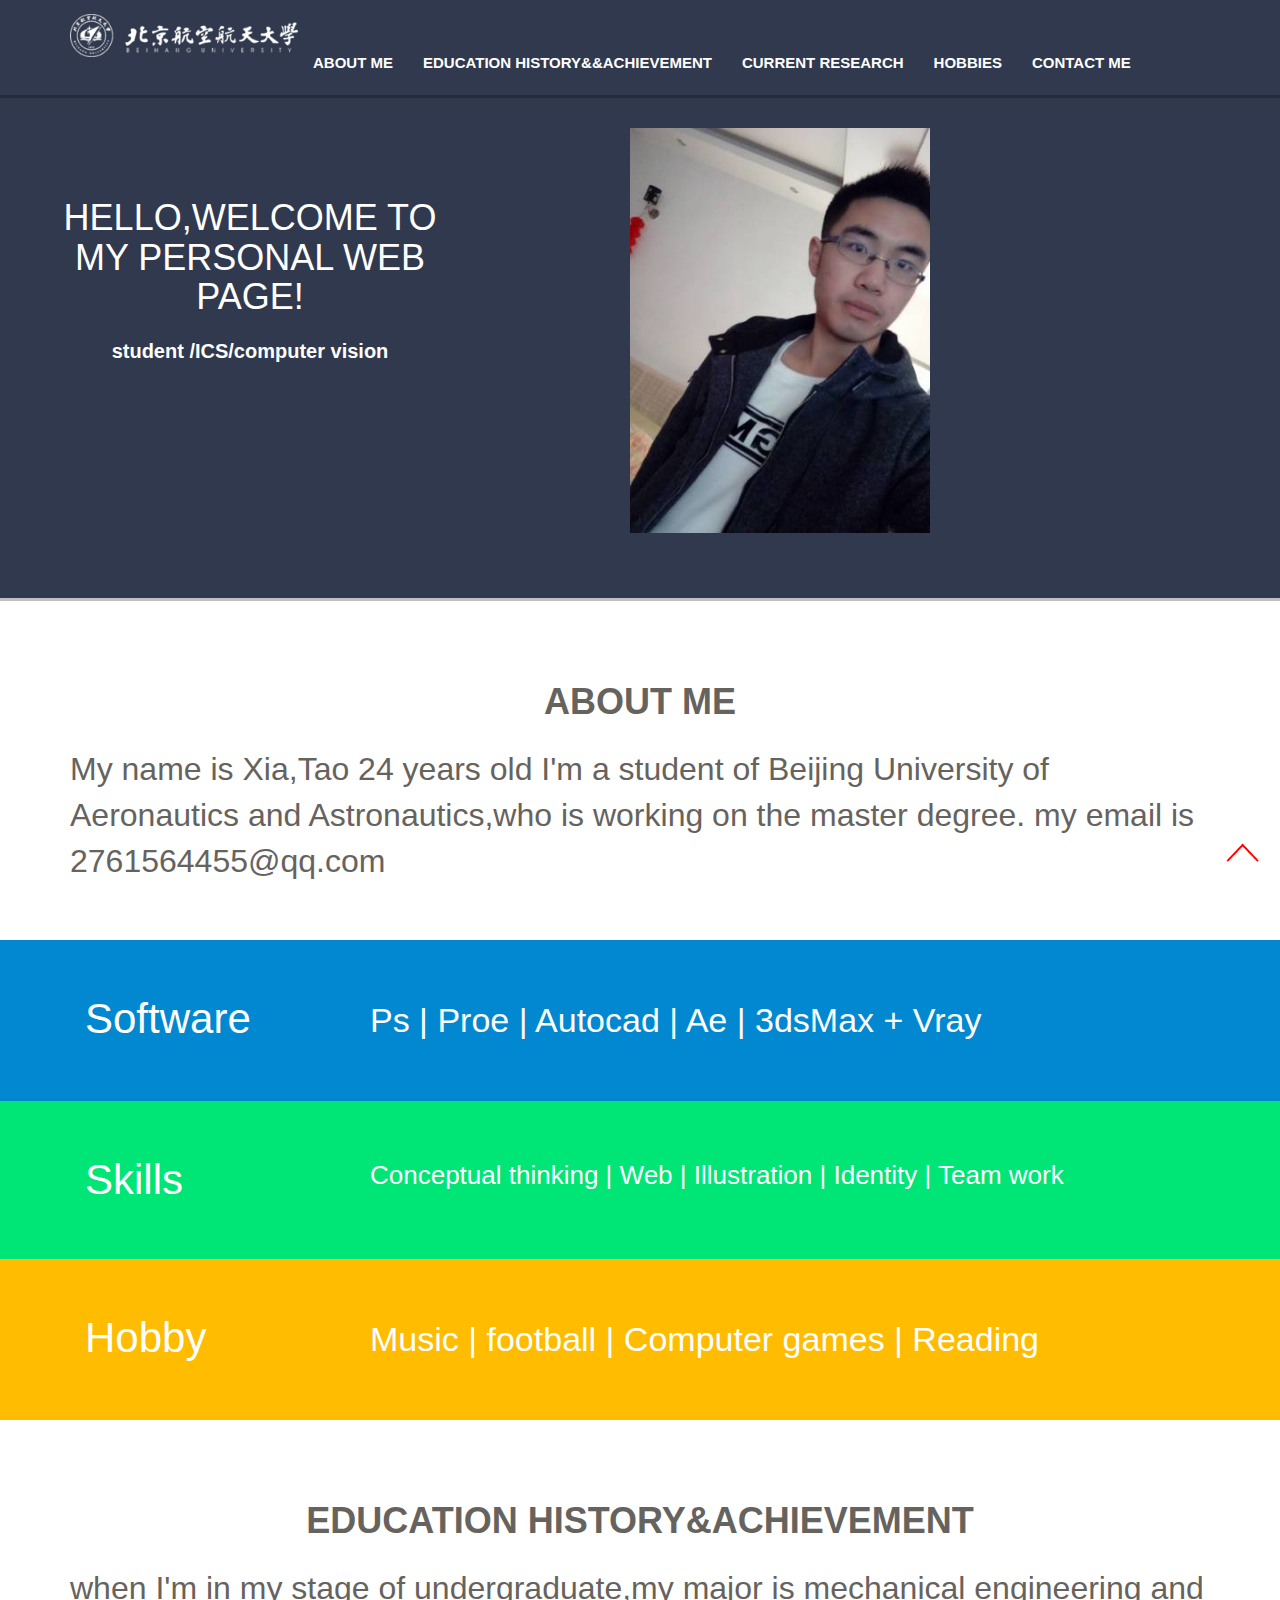
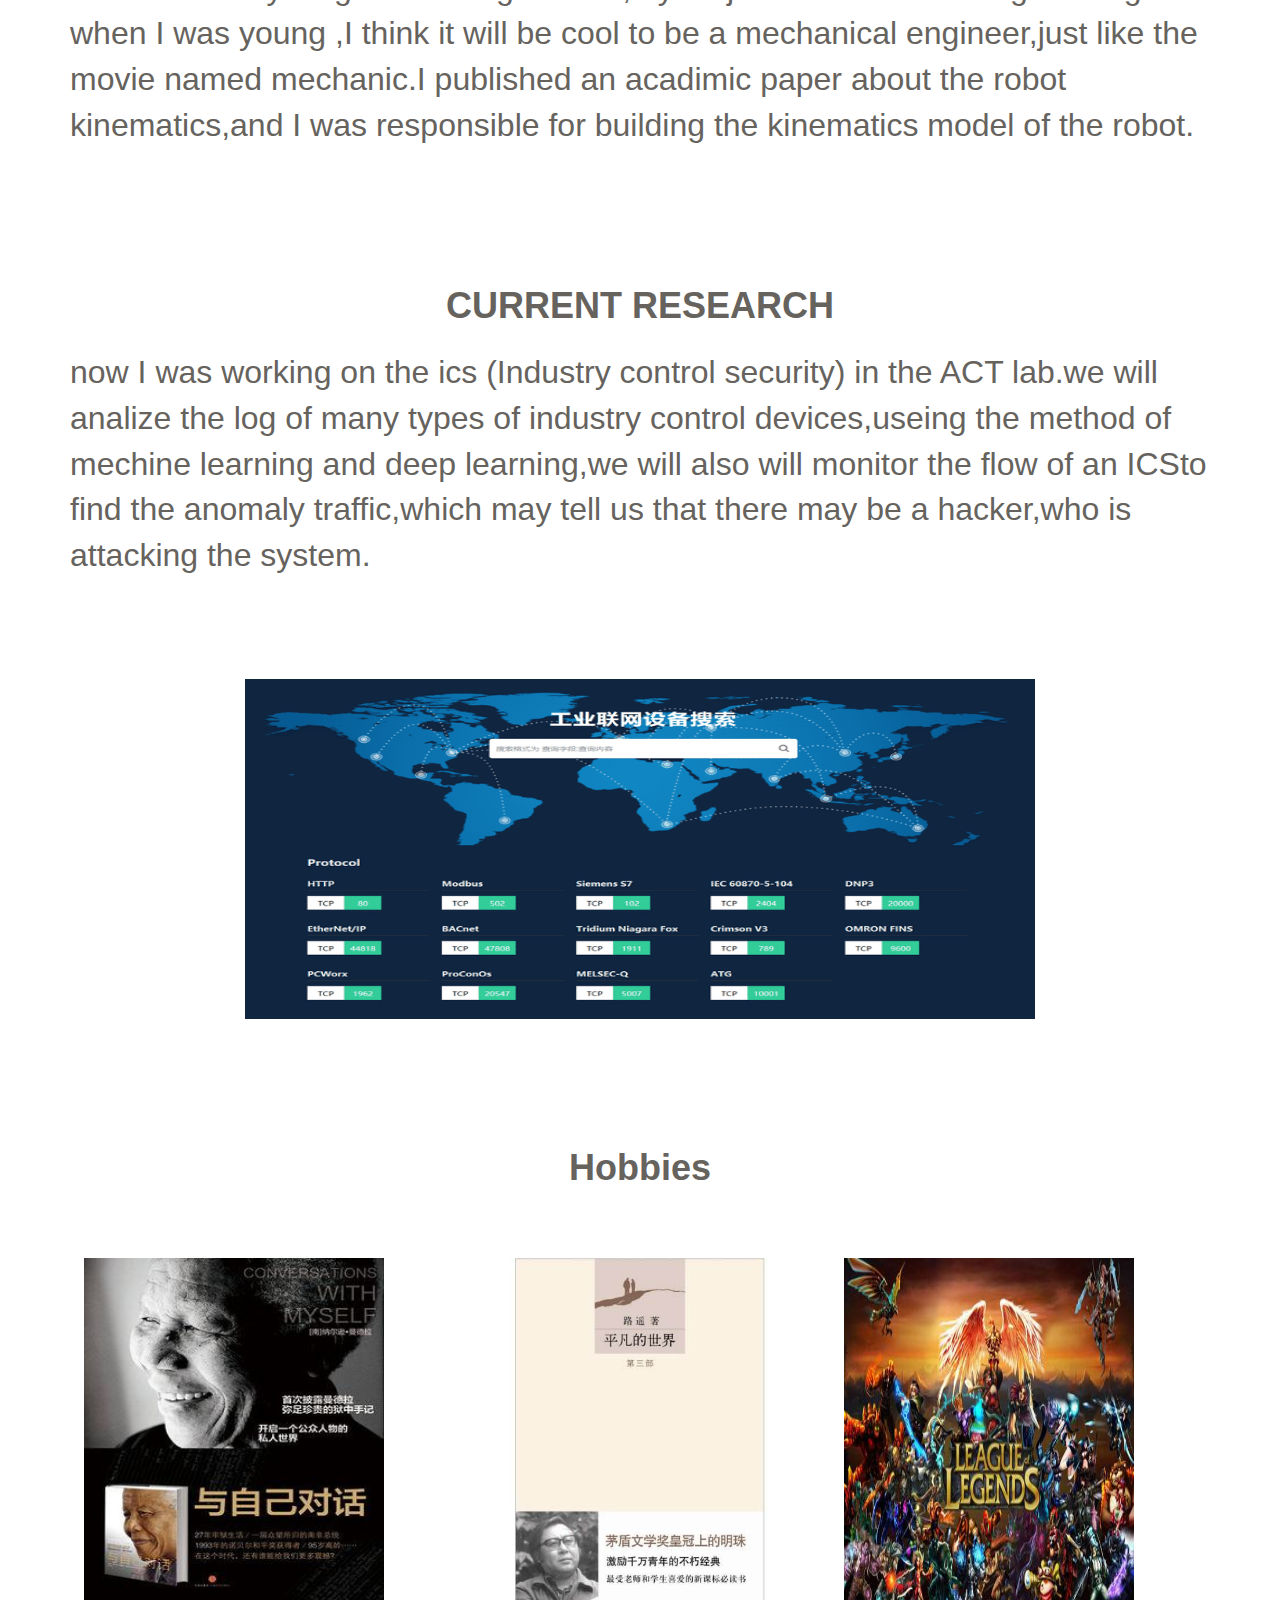
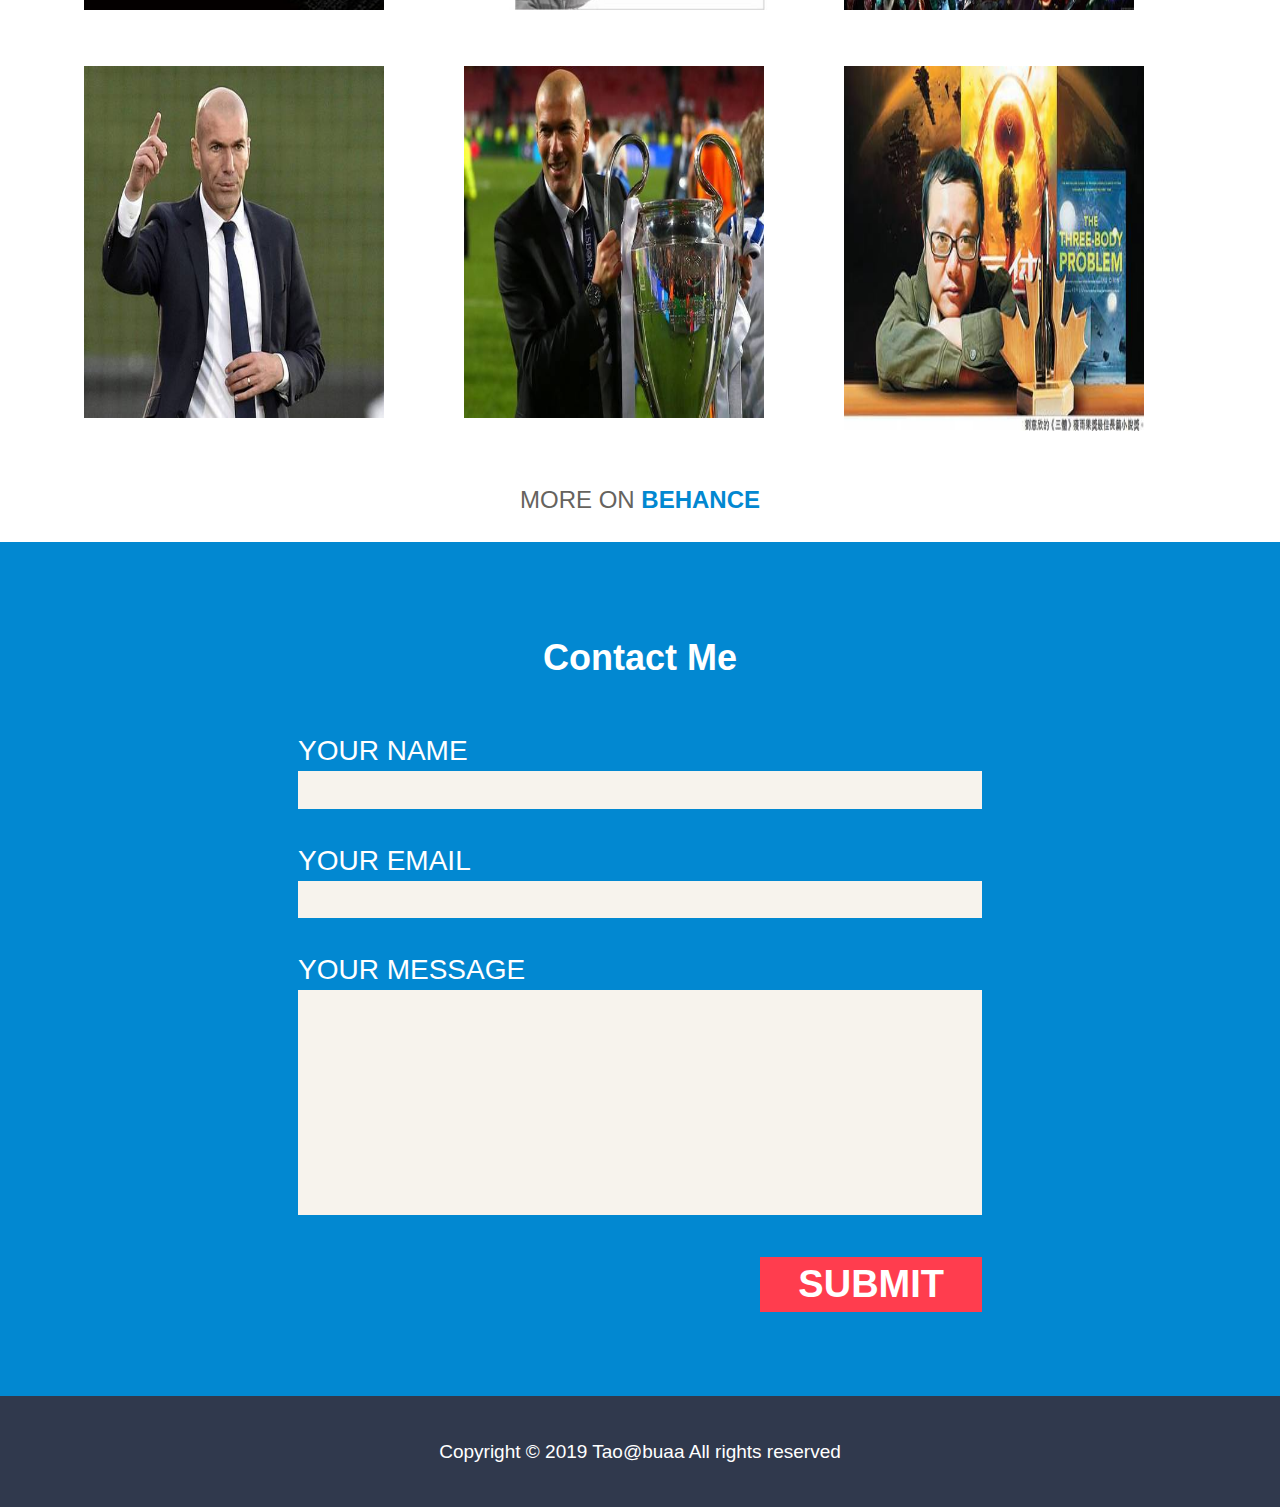
<file: index.html>
<!DOCTYPE html>
<html>
<head>
<title>Home</title>
<link href="css/bootstrap.css" rel='stylesheet' type='text/css' />
<!-- Custom Theme files -->
<link href="css/style.css" rel="stylesheet" type="text/css" media="all" />
<!-- Custom Theme files -->
<meta name="viewport" content="width=device-width, initial-scale=1">
<!-- jQuery (necessary for Bootstrap's JavaScript plugins) -->
<script src="js/jquery.min.js"></script>
<!-- <script type="text/javascript" src="js/move-top.js"></script>
<script type="text/javascript" src="js/easing.js"></script>
<script type="text/javascript">
			jQuery(document).ready(function($) {
				$(".scroll").click(function(event){		
					event.preventDefault();
					$('html,body').animate({scrollTop:$(this.hash).offset().top},1200);
				});
			});
		</script> -->
</head>
<body>
  <!-- header-section-starts -->
    <div class="header">
	       <div class="header-top">
		   <div class="container">
		       <div class="logo">
			      <a href=""><img src="images/logo.png" class="img-responsive" alt="" /></a>
			   </div>
			   <div class="top-menu">
			   <span class="menu"> </span>
			      <ul>
				      <li><a href="#aboutus" class="scroll">About Me</a></li>
					  <li><a href="#Education" class="scroll">Education History&&Achievement</a></li>
					  <li><a href="#RESEARCH" class="scroll">Current Research</a></li>
					  <li><a href="#work" class="scroll">Hobbies</a></li>					  
					  <li><a href="#contact" class="scroll">Contact me</a></li>
					  <div class="clearfix"></div>
				  </ul>
			   </div>
			   <!-- script-for-menu -->
		<script>
			$("span.menu").click(function(){
				$(".top-menu ul").slideToggle("slow" , function(){
				});
			});
		</script>
		<!-- script-for-menu -->

			   <div class="clearfix"></div>
		   </div>
	   </div>
    
	<div class="index-banner">
	  <div>
       	   <div>
			   <div style="height: 500px;">
				   <div style="position: absolute; width: 100%; display: block;"> 
				   	<div style="text-align: center;">
				   	       <div style="float: left;margin-top: 100px;color: #fff;width: 400px;margin-left: 50px;">
				   		 		<h1>HELLO,<span>WELCOME TO MY PERSONAL WEB PAGE!</span></h1>
				   		 		<br/>
								<label style="font-size: 20px;">student /ICS/computer vision</label>
							</div>
							
				   		 	<div style="float: left;margin-top: 30px;margin-left: 180px;">
				   		 		<img src="images/me.jpg" alt="" width="300px" />
				   		 	</div>
				   		 	<div></div>
				   	  </div>
					</div>
				 </div>
            </div>
      </div>
	  </div>
	  </div>
  <!-- header-section-ends -->



  <!-- content-starts -->
  <div class="content">
  <!-- about-section-starts -->
    <div class="about-section" id="aboutus">
	    <div class="about-section-head text-center" style="text-align: left;">
		   <div class="container">
		      <h3 style="text-align: center;">ABOUT ME</h3>
			  <p>My name is Xia,Tao 24 years old I'm a student of Beijing University of Aeronautics and Astronautics,who is working on the master degree. my email is 2761564455@qq.com</p>
		   </div>
		</div>
		<div class="about-section-grids">
		    <div class="about-section-top-grid">
			   <div class="container">
			       <div class="col-md-3 about-section-top-left-grid">
				      <h4>Software</h4>
				   </div>
				   <div class="col-md-9 about-section-top-right-grid">
				      <p>Ps | Proe | Autocad | Ae | 3dsMax + Vray</p>
				   </div>
				   <div class="clearfix"></div>
			   </div>
			</div>
			<div class="about-section-middle-grid">
			   <div class="container">
			       <div class="col-md-3 about-section-middle-left-grid">
				      <h4>Skills</h4>
				   </div>
				   <div class="col-md-9 about-section-middle-right-grid">
				      <p>Conceptual thinking | Web | Illustration | Identity | Team work</p>
				   </div>
				   <div class="clearfix"></div>
			   </div>
			</div>
			<div class="about-section-bottom-grid">
			   <div class="container">
			       <div class="col-md-3 about-section-bottom-left-grid">
				      <h4>Hobby</h4>
				   </div>
				   <div class="col-md-9 about-section-bottom-right-grid">
				      <p>Music | football | Computer games | Reading</p>
				   </div>
				   <div class="clearfix"></div>
			   </div>
			</div>
		</div>
	</div>
	<!-- about-section-ends -->

	<!-- education-section-starts -->
	    <div class="about-section" id="Education" >
	    <div class="about-section-head text-center">
		   <div class="container" >
		      <h3>EDUCATION HISTORY&ACHIEVEMENT</h3>
			  <p style="text-align: left;">when I'm in my stage of undergraduate,my major is mechanical engineering and when I was young ,I think it will be cool to be a mechanical engineer,just like the movie named mechanic.I published an acadimic paper about the robot kinematics,and I was responsible for building the kinematics model of the robot.</p>
		   </div>
		</div>
		</div>
	<!-- education-section-ends -->

	<!-- current-research-starts -->
	<div class="about-section" id="RESEARCH" style="height: 900px;">
	    <div class="about-section-head text-center">
		   <div class="container">
		      <h3>CURRENT RESEARCH</h3>
			  <p style="text-align: left;">now I was working on the ics (Industry control security) in the ACT lab.we will analize the log of many types of industry control devices,useing the method of mechine learning and deep learning,we will also will monitor the flow of an ICSto find the anomaly traffic,which may tell us that there may be a hacker,who is attacking the system.</p>
				 <div class="slider">
				  <ul>
				    <li><a href="#"><img src="images/1.jpg" alt="" width="730"></a></li>
				    <li><a href="#"><img src="images/2.jpg" alt=""></a></li>
				    <li><a href="#"><img src="images/3.jpg" alt=""></a></li>
				    <li><a href="#"><img src="images/4.jpg" alt=""></a></li>
				    <li><a href="#"><img src="images/5.jpg" alt=""></a></li>
				  </ul>
				  <!--箭头-->
				  <div class="arrow">
				    <span class="arrow-left">&lt;</span>
				    <span class="arrow-right">&gt;</span>
				  </div>
				</div>
		   </div>
		</div>
	</div>

	<script>
  $(function () {
    var count = 0;
    $(".arrow-right").click(function () {
      count ++;
      if(count === 5){
        count = 0
      }
      //让count渐渐显示，其他兄弟渐渐隐藏
      $(".slider li").eq(count).fadeIn().siblings().fadeOut()

    });

    $(".arrow-left").click(function () {
      count --;
      if(count === -1){
        count = 4;
      }
      $(".slider li").eq(count).fadeIn().siblings().fadeOut()
    })
  })
</script>

	<!-- current-research-ends -->
	<!-- work-section-starts -->
	<div class="work-section" id="work" style="padding: 0">
	    <div class="container">
		  <div class="work-section-head text-center">
		     <h3>Hobbies</h3>
		  </div>
		  <div id="portfoliolist">
					<div class="portfolio card mix_all" data-cat="card" style="display: inline-block; opacity: 1;">
						 <div class="portfolio-wrapper">	
							<a class="lightbox" href="#">
								   <img src="images/pic1.jpg" style="width: 300px;height: 352px;" 
								   alt="" />						  	
								</a> 
								<div class="lightbox-target" id="goofy">
								<img src="images/pic1.jpg" class="img-responsive" alt="" />
								   <a class="lightbox-close" href="#"></a>
								</div>
						 </div>

					</div>				
					<div class="portfolio app mix_all" style="display: inline-block; opacity: 1;">
						<div class="portfolio-wrapper">		
							<a class="lightbox" href="#">
								   <img src="images/pic2.jpg" class="img-responsive" alt="" />
						  
								</a> 
					    </div>
					</div>		
					<div class="portfolio web mix_all" data-cat="web" style="display: inline-block; opacity: 1;">
						<div class="portfolio-wrapper">		
							<a class="lightbox" href="#">
								   <img src="images/pic3.jpg" style="width: 290px;height: 352px;" alt="" />	
							</a>
						</div>	
					</div>
					<div class="portfolio web mix_all" data-cat="web" style="display: inline-block; opacity: 1;">
						<div class="portfolio-wrapper">		
							<a class="lightbox" href="#">
								   <img src="images/pic4.jpg" style="width: 300px;height: 352px;" alt="" />	
							</a>
						</div>	
					</div>	
					<div class="portfolio web mix_all" data-cat="web" style="display: inline-block; opacity: 1;">
						<div class="portfolio-wrapper">		
							<a class="lightbox" href="#">
								   <img src="images/pic5.jpg" style="width: 300px;height: 352px;" alt="" />	
							</a>
						</div>	
					</div>
					<div class="portfolio web mix_all" data-cat="web" style="display: inline-block; opacity: 1;">
						<div class="portfolio-wrapper">		
							<a class="lightbox" href="#">
								   <img src="images/pic6.jpg" style="width: 300px;height: 365px;" alt="" />	
							</a>
						</div>	
					</div>																						
<div class="clearfix"></div>					
				</div>
		  <div class="clearfix"></div>
		  <span class="more">MORE ON <a href="#">BEHANCE</a></span>

		  </div>
		  </div>


	<!-- work-section-ends -->
	<!-- contact-section-starts -->
	<div class="contact-section" id="contact">
	<div class="container">
	    <div class="contact-section-head text-center">
		   <h3>Contact Me</h3>
		</div>
		<div class="comments-area">
		    <form>
			   <p> 
			   <label>YOUR NAME</label>
			   <input type="text" value="" >
			   </p>
			   <p> 
			   <label>YOUR EMAIL</label>
			   <input type="text" value="" >
			   </p>
			   <p> 
			   <label>YOUR MESSAGE</label>
			   <textarea></textarea>
			   </p>
			   <div class="submit">
			     <input type="submit" value="submit">
			   </div>
			</form>
		</div>
	</div>
	</div>
	<!-- contact-section-ends -->
  <!-- content-ends -->
     <!-- footer-->
	<div class="footer">
		<div class="container">
			<div class="copyright">
				<p>Copyright &copy; 2019 Tao@buaa All rights reserved</p>
			</div>
		</div>
	</div>
    <!-- footer-->
   <script type="text/javascript">
						$(document).ready(function() {
							$().UItoTop({ easingType: 'easeOutQuart' });
							
						});
					</script>
				<a href="#" id="toTop" style="display: block;"> <span id="toTopHover" style="opacity: 1;"> </span></a>

</body>
</html>
</file>
<file: css/style.css>
body{
	padding:0;
	margin:0;
	font-family: 'Maven Pro', sans-serif;
}
body a{
    transition:0.5s all;
	-webkit-transition:0.5s all;
	-moz-transition:0.5s all;
	-o-transition:0.5s all;
	-ms-transition:0.5s all;
}
h1,h2,h3,h4,h5,h6{
	margin:0;			   
}	
p{
	margin:0;
}
.header {
	background:#30394D;	 
	border-bottom: 3px solid #BFBFBF;
}
.logo{
	float:left;
	width:20%;	 
}
.top-menu{
	float:right;
	padding-top: 2.2em;
	width: 80%;		 
}
.top-menu ul{
	padding:0;
	margin:0;			
}
.top-menu ul li{
	display:inline-block;
	text-transform:uppercase;
	float:left;
	margin: 0;
}
.top-menu ul li a{
	color:#FFFFFF;
	text-decoration:none;
	font-size:15px;
	display:block;
	padding:0.5em 1em;
	font-weight:900;
}	
.top-menu ul li a:hover {
	background: #FF3D4E;
	color:#FFFFFF;
}
.header-top {
	border-bottom: 3px solid #242B3A;
	padding:1em 0;
	position:relative;
}	
.about-section-head{
	padding: 6em 0;
}	
.about-section-head h3{
	font-weight: 900;
	font-size:36px;
	color: #66635E;
	margin: 0.7em 0;
}	
.about-section-top-grid{
	background: #0288D1;
	padding: 4em 0;
}	
.about-section-head p{
	color: #66635E;
	font-size: 32px;
	font-weight: 400;
}
.about-section-middle-grid{
	background: #00E676;
	padding: 4em 0;					  
}				
.about-section-bottom-grid{
	background: #FFBC00;
	padding: 4em 0;					  
}
.about-section-top-left-grid h4 {
	color: #FFFFFF;
	font-size: 42px;
	font-weight: 400;
}
.about-section-top-right-grid p{
	color:#FFFFFF;
	font-size:34px;
	font-weight:500;
}
.about-section-middle-left-grid h4 {
	color: #FFFFFF;
	font-size:42px;
	font-weight: 400;
}
.about-section-middle-right-grid p{
	color:#FFFFFF;
	font-size:26px;
	font-weight:500;
}
.about-section-bottom-left-grid h4 {
	color: #FFFFFF;
	font-size: 42px;
	font-weight: 400;
}
.about-section-bottom-right-grid p{
	color:#FFFFFF;
	font-size:34px;
	font-weight:500;
}
.tlinks{text-indent:-9999px;height:0;line-height:0;font-size:0;overflow:hidden;}
/***** Slider *****/
.banner-wrap {
	padding:6em 0;
}
.wmuSlider {
	position: relative;
	overflow: hidden;
}
.wmuSlider .wmuSliderWrapper article img {
    width: 100%;
	height: auto;
	display:block;
}
/* Default Skin */
.wmuSliderPagination {
	z-index: 2;
	position: absolute;
	right:44%;
	bottom:20px;
}
ul.wmuSliderPagination {
	padding:0;
}
.wmuSliderPagination li {
	float: left;
	margin:0 15px 0 0;
	list-style-type: none;
}
.wmuSliderPagination a {
	display: block;
	text-indent: -9999px;
	width:20px;
	height:20px;
	background:#FFFFFF;
	border-radius:50%;
}
.wmuSliderPagination a.wmuActive {
	background:#FF3D4E;
}
/* Default Skin */
.wmuGallery .wmuGalleryImage {
	margin-bottom: 10px;
}
.wmuSliderPrev, .wmuSliderNext {
	position: absolute;
	width:30px;
	height:50px;
	text-indent: -9999px;
	background: url(../images/img-sprite.png)no-repeat;
	top:48%;
	z-index: 2;
	cursor: pointer;
}
.wmuSliderPrev {
	background-position:0px -95px;
	left:0;
}
.wmuSliderNext {
	background-position:-28px -96px;
	right: 0px;
}
.bannertop_box{
	width:45%;
	float:left;
	padding:0 0 0 6.5em;
}
.bannertop_box h1 {
	color: #EDE8E0;
	font-size:8em;
	font-weight:900;
}
.bannertop_box h1 span{
	color: #EDE8E0;
	font-size:0.5em;
	font-weight:400;
	display:block;
}
.bannertop_box label{
	margin:0;
	color:#EDE8E0;
	font-size:23px;
	font-weight:400;
}
.bannertop_box p{
	margin:1.5em 0;
	color:#EDE8E0;
	font-size:23px;
	font-weight:400;
}
span.bold.block {
	display: block;
}
span.bold {
	text-transform: uppercase;
	font-weight: 900;
	font-size: 1.3em;
}

.banner_right {
	float: right;
	width: 45%;
	padding-right: 6em;
}
.banner_right h1{
	color:#fff51f;
	font-size:4em;
	font-weight:bold;
	line-height: 0.9em;
}
.banner_right p{
	float:right;
	color:#fff51f;
	font-size:1.1em;
}
.banner_btn {
	display: inline-block;
	background: #fff51f;
	padding:16px 25px;
	color: #333;
	font-size: 0.85em;
	line-height: 18px;
	text-transform: uppercase;
	font-weight: bold;
	text-align: left;
	transition: 0.2s;
	-webkit-transition: 0.2s;
	-moz-transition: 0.2s;
	-o-transition: 0.2s;
	margin-top: 4em;
}
.banner_btn:hover{
	color:#fb4d01;
	text-decoration:none;
}
.work-section-head h3{
	font-weight: 900;
	font-size: 36px;
	color: #66635E;
	margin: 1.2em 0;
}	
.work-section{
	padding:4em 0;			 
}
#portfoliolist .portfolio {
	-webkit-box-sizing: border-box;
	-moz-box-sizing: border-box;
	-o-box-sizing: border-box;
	width: 33.333%;
	display:none;
	float:left;
	overflow:hidden;
}	
.portfolio-wrapper{
	overflow:hidden;
	position: relative !important;
	cursor:pointer;
	padding: 2em 1em;
}
.portfolio img {
	max-width:100%;
	transition: all 300ms!important;
	-webkit-transition: all 300ms!important;
	-moz-transition: all 300ms!important;
	display: block;
}
a.lightbox img {
	width:100%;
	-webkit-transition: .5s ease-in-out;
	-moz-transition: .5s ease-in-out;
	-o-transition: .5s ease-in-out;
}

/* Styles the lightbox, removes it from sight and adds the fade-in transition */

.lightbox-target {
	position: fixed;
	top: -100%;
	width: 100%;
	background: rgba(0,0,0,.7);
	width: 100%;
	opacity: 0;
	-webkit-transition: opacity .5s ease-in-out;
	-moz-transition: opacity .5s ease-in-out;
	-o-transition: opacity .5s ease-in-out;
	transition: opacity .5s ease-in-out;
	overflow: hidden;
	z-index: 999;
}

/* Styles the lightbox image, centers it vertically and horizontally, adds the zoom-in transition and makes it responsive using a combination of margin and absolute positioning */

.lightbox-target img {
	margin: auto;
	position: absolute;
	top: 0;
	left:0;
	right:0;
	bottom: 0;
	max-height: 0%;
	max-width: 0%;
	border: 10px solid white;
	box-shadow: 0px 0px 8px rgba(0,0,0,.3);
	box-sizing: border-box;
	-webkit-transition: .5s ease-in-out;
	-moz-transition: .5s ease-in-out;
	-o-transition: .5s ease-in-out;
	transition: .5s ease-in-out;
}

/* Styles the close link, adds the slide down transition */

a.lightbox-close {
	display: block;
	width:50px;
	height:50px;
	box-sizing: border-box;
	background: white;
	color: black;
	text-decoration: none;
	position: absolute;
	top: -80px;
	right: 0;
	-webkit-transition: .5s ease-in-out;
	-moz-transition: .5s ease-in-out;
	-o-transition: .5s ease-in-out;
	transition: .5s ease-in-out;
}

/* Provides part of the "X" to eliminate an image from the close link */

a.lightbox-close:before {
	content: "";
	display: block;
	height: 30px;
	width: 1px;
	background: black;
	position: absolute;
	left: 26px;
	top:10px;
	-webkit-transform:rotate(45deg);
	-moz-transform:rotate(45deg);
	-o-transform:rotate(45deg);
	transform:rotate(45deg);
}

/* Provides part of the "X" to eliminate an image from the close link */

a.lightbox-close:after {
	content: "";
	display: block;
	height: 30px;
	width: 1px;
	background: black;
	position: absolute;
	left: 26px;
	top:10px;
	-webkit-transform:rotate(-45deg);
	-moz-transform:rotate(-45deg);
	-o-transform:rotate(-45deg);
	transform:rotate(-45deg);
}

/* Uses the :target pseudo-class to perform the animations upon clicking the .lightbox-target anchor */

.lightbox-target:target {
	opacity: 1;
	top: 0;
	bottom: 0;
	right:0;
}

.lightbox-target:target img {
	max-height: 100%;
	max-width: 100%;
	width:40%;
}

.lightbox-target:target a.lightbox-close {
	top: 0px;
}
a.lightbox img:hover { 
	background:#21A957;
}				
span.more{
	font-size:24px;
	font-weight:400;
	color:#66635E;
	text-align:center;
	margin: 1em 0;
	display:block;
}	
span.more a {
	text-decoration: none;
	font-weight: 900;
	color: #0288D1;
}
span.more a:hover{
	color:#1372A5;
}		
.clients-section-head h3{
	font-weight: 900;
	font-size: 36px;
	color: #FFFFFF;
	margin: 1.5em 0;
}	
.client-section-grid img{
	padding: 4em 0;
}
.clients-section{
	background:#FF3D4E;
	padding:3em 0;				 
}
.contact-section-head h3{
	font-weight: 900;
	font-size: 36px;
	color: #FFFFFF;
	margin: 1.5em 0;
}
.contact-section{
	background:#0288D1;
	padding:3em 0;	
}
.comments-area input[type="text"],.comments-area textarea{
	padding: 8px 15px;
	width:100%;
	color: #0288D1;
	font-size: 15px;
	font-weight:500;
	border: none;
	background: #F7F3ED;
	outline: none;
	display: block;
}
.comments-area textarea {
	resize:none;
	height:15em;
}								
.comments-area label {
	color: #FFFFFF;
	font-size: 28px;
	font-weight: 400;
	margin: 0;
}
.comments-area {
	width: 60%;
	margin: 0 auto;
}
.comments-area p{
	margin:2.3em 0;
}
.comments-area input[type="submit"]{
	padding: 0 1em;
	font-size: 38px;
	font-weight: 900;
	color: #FFFFFF;
	border: none;
	outline: none;
	background: #FF3D4E;
	text-transform: uppercase;
	text-align:right;
}
.comments-area input[type="submit"]:hover{
	background:#015F92;
	transition:0.5s all;
	-webkit-transition:0.5s all;
	-moz-transition:0.5s all;
	-o-transition:0.5s all;
	-ms-transition:0.5s all;
}
.submit {
	text-align: right;
	margin:3em 0;
}
.social-icons i {
	width: 90px;
	height: 90px;
	background: url("../images/img-sprite.png") no-repeat 0px 0px;
	display: inline-block;
}
.social-icons i :hover{
	width: 90px;
	height: 90px;
	background: url("../images/img-sprite.png") no-repeat 0px 0px;
	display: inline-block;
	opacity: 0.5;
}
.social-icons i.behance-icon{
	background-position:0px 0px;						 
}
.social-icons i.behance-icon:hover{
	background-position:0px 0px;
	opacity: 0.5;
	color:#fff;	
	transition:0.5s all;
	-webkit-transition:0.5s all;
	-moz-transition:0.5s all;
	-o-transition:0.5s all;
	-ms-transition:0.5s all;
}
.social-icons i.dribble-icon{
	background-position:-90px 0px;						 
}
.social-icons i.dribble-icon:hover{
	background-position:-90px 0px;
	opacity: 0.5;
	color:#fff;	
	transition:0.5s all;
	-webkit-transition:0.5s all;
	-moz-transition:0.5s all;
	-o-transition:0.5s all;
	-ms-transition:0.5s all;
}
.social-icons i.linkein-icon{
	background-position:-180px 0px;						 
}   
.social-icons i.linkein-icon:hover{
	background-position:-180px 0px;
	opacity: 0.5;
	color:#fff;	
	transition:0.5s all;
	-webkit-transition:0.5s all;
	-moz-transition:0.5s all;
	-o-transition:0.5s all;
	-ms-transition:0.5s all;
}
.social-icons i.vimeo-icon{
	background-position:-270px 0px;						 
}
.social-icons i.vimeo-icon:hover{
	background-position:-270px 0px;
	opacity: 0.5;
	color:#fff;	
	transition:0.5s all;
	-webkit-transition:0.5s all;
	-moz-transition:0.5s all;
	-o-transition:0.5s all;
	-ms-transition:0.5s all;
}						  
.social-icons i.twitter-icon{
	background-position:-360px 0px;						 
}
.social-icons i.twitter-icon:hover{
	background-position:-360px 0px;
	opacity: 0.5;
	color:#fff;	
	transition:0.5s all;
	-webkit-transition:0.5s all;
	-moz-transition:0.5s all;
	-o-transition:0.5s all;
	-ms-transition:0.5s all;
}								  
.social-icons i.facebook-icon{
	background-position:-450px 0px;						 
}
.social-icons i.facebook-icon:hover{
	background-position:-450px 0px;
	opacity: 0.5;
	color:#fff;	
	transition:0.5s all;
	-webkit-transition:0.5s all;
	-moz-transition:0.5s all;
	-o-transition:0.5s all;
	-ms-transition:0.5s all;
}	
.social-icons i.skype-icon{
	background-position:-540px 0;						 
}
.social-icons i.skype-icon:hover{
	background-position:-540px 0px;
	opacity: 0.5;
	color:#fff;	
	transition:0.5s all;
	-webkit-transition:0.5s all;
	-moz-transition:0.5s all;
	-o-transition:0.5s all;
	-ms-transition:0.5s all;
}	
.social-icons{
	text-align: center;
	margin: 5em 0 2em 0;
}
.copyright p{
	color:#FFFFFF;
	font-weight:400;
	font-size:19px;
	text-align:center;
}
.copyright p a{
	color:#FF3D4E;
}	
.copyright p a:hover{
	color:#015F92;
}	
.footer{
	background:#30394D;
	padding:3em 0;
}
#toTop {
	display: none;
	text-decoration: none;
	position: fixed;
	bottom: 10px;
	right: 10px;
	overflow: hidden;
	width: 48px;
	height: 48px;
	border: none;
	text-indent: 100%;
	background: url("../images/to-top2.png") no-repeat 0px 0px;
}

/*----- responsive-design ------*/	
 @media screen and (max-width:1366px){
	.lightbox-target:target img{
		width: 50%;
	}
	.about-section-head{
		padding: 4em 0;
	}
	.work-section{
		padding: 2em 0;
	}
	}

 @media screen and (max-width:1024px){
	.logo{
		width: 11%;
	} 
	.bannertop_box{
		width: 47%;
		padding: 0 0 0 5em;
	}
	.banner_right{
		width: 47%;
		padding-right: 5em;
	}
	.bannertop_box h1{
		font-size: 7em;
	}
	.bannertop_box p{
		font-size: 20px;
	}
	span.bold{
		font-size: 1.2em;
	}
	.bannertop_box label{
		font-size: 20px;
	}
	.about-section-head{
		padding: 3em 0;
	}
	.about-section-head p {
		font-size: 27px;
	}
	.about-section-head h3{
		font-size: 35px;
		margin: 0.4em 0;
	}
	.about-section-top-left-grid h4 {
		font-size: 36px;
	}
	.about-section-top-right-grid p{
		font-size: 29px;
	}
	.about-section-top-right-grid,.about-section-top-left-grid,
	.about-section-middle-right-grid,.about-section-middle-left-grid,
	.about-section-top-bottom-grid,.about-section-bottom-left-grid {
		padding: 0;
	}
	.about-section-middle-left-grid h4 {
		font-size: 36px;
	}
	.about-section-middle-right-grid p {
		font-size: 23px;
	}
	.about-section-bottom-left-grid h4{
		font-size: 36px;
	}
	.about-section-bottom-right-grid p{
		font-size: 29px;
	}
	.work-section {
		padding: 1em 0;
	}
	.work-section-head h3{
		font-size: 35px;
		margin: 1em 0;
	}
	.client-section-grid img{
		padding: 3em 0;
	}
	.clients-section-head h3{
		font-size: 35px;
		margin: 1em 0;
	}
	.contact-section-head h3{
		font-size: 35px;
		margin: 1.2em 0;
	}
	.comments-area{
		width: 70%;
	}
	}
 @media screen and (max-width:800px){
	.top-menu ul li a {
		font-size: 14px;
		padding: 0.45em 0.9em;
	}
	.top-menu ul li {
		margin: 0 1.5em;
	}
	.logo{
		width: 15%;
	}
	.top-menu{
		width: 73%;
	}
	.bannertop_box{
		width: 45%;
		padding: 0 0 0 4em;
	}
	.banner_right{
		width: 45%;
		padding-right: 4em;
	}
	.bannertop_box h1{
		font-size: 4.8em;
	}
	.bannertop_box p{
		font-size: 15px;
	}
	.bannertop_box label{
		font-size: 15px;
	}
	span.bold{
		font-size: 1.1em;
	}
	.about-section-head p{
		font-size: 22px;
	}
	.about-section-head h3{
		font-size: 33px;
		margin: 0.3em 0;
	}
	.about-section-top-grid, .about-section-middle-grid,.about-section-bottom-grid{
		padding: 3em 0;
		text-align: center;
	}
	.about-section-top-left-grid h4 ,.about-section-middle-left-grid h4,.about-section-bottom-left-grid h4{
		padding: 0 0 0.5em 0;
	}
	.work-section-head h3 {
		font-size: 33px;
		margin: 0.6em 0;
	}
	.clients-section-head h3 {
		font-size: 33px;
		margin: 0.6em 0;
	}
	.contact-section-head h3 {
		font-size: 33px;
		margin: 1em 0;
	}
	.comments-area label{
		font-size: 25px;
	}
	.comments-area p {
		margin: 1.7em 0;
	}
	.comments-area textarea {
		height: 14em;
	}
	.comments-area 
	{
	width: 80%;
	}
	.contact-section {
		padding: 1em 0;
	}
	.comments-area input[type="submit"] {
		font-size: 34px;
	}
	.client-section-grid img {
		padding: 2.5em 0;
	}
	.social-icons i{
		width: 60px;
		height: 60px;
		background-size: 690%;		 
	}	
	.social-icons i.dribble-icon {
		background-position: -59px 0px;
	}	
	.social-icons i.dribble-icon:hover {
		background-position: -59px 0px;
	}	
	.social-icons i.linkein-icon {
		background-position: -118px 0px;
	}
	.social-icons i.linkein-icon:hover {
		background-position: -118px 0px;
	}	
	.social-icons i.vimeo-icon {
		background-position: -177px 0px;}
	.social-icons i.vimeo-icon:hover {
		background-position: -177px 0px;}
	.social-icons i.twitter-icon {
		background-position: -236px 0px;
	}
	.social-icons i.twitter-icon:hover {
		background-position: -236px 0px;
	}	
	.social-icons i.facebook-icon {
		background-position: -296px 0px;}
	.social-icons i.facebook-icon:hover {
		background-position: -296px 0px;}	
	.social-icons i.skype-icon {
		background-position: -354px 0px;
	}
	.social-icons i.skype-icon:hover {
		background-position: -354px 0px;
	}	
	.social-icons {
		margin: 4em 0 2em 0;
	}	
	.submit {
		margin: 2em 0;
	}						  
	.footer {
		padding: 3em 0;
	}
	}
 @media screen and (max-width:768px){
 /*----- resposnive-menu -----*/   
	.logo img {
		width: 80px;
	}
	span.menu:before {
		content: url(../images/nav-icon.png);
		cursor: pointer;
	}
	.top-menu {
		width: 100%;
		text-align: right;
		padding-top: 1.65em;
	}
	.top-menu {
		float: none;
	}
	.top-menu  ul{
		display:none;
	}
	.top-menu  ul li {
		font-size: 16px;
		display:block;
		float:none;
	}
	.top-menu  span.menu{
		display:block;
	}
	.top-menu  ul{
		margin-top:1.3em;
		padding: 1em 0;
		z-index: 999;
		position: absolute;
		width: 96%;
		background:rgba(0, 230, 118, 0.77);
		text-align: center;
	}
	.top-menu ul li a {
		font-size: 16px;
		padding: 0.7em 0.9em;
	}
	}
 @media screen and (max-width:640px){ 
	.logo {
		width: 18%;
	}
	.logo img {
		width: 75px;
	}
	.bannertop_box h1 {
		font-size: 3em;
	}
	.bannertop_box label{
		font-size: 14px;
	}
	.bannertop_box {
		width: 48%;
		padding: 0 0 0 3em;
	}
	.banner_right{
		width: 48%;
		padding-right: 3em;
	}
	.bannertop_box p{
		font-size: 14px;
	}
	.about-section-head h3 {
		font-size: 28px;
		margin: 0.2em 0;
	}
	.about-section-head p {
		font-size: 18px;
	}
	.about-section-head{
		padding: 2em 0;
	}	
	.about-section-top-left-grid h4, .about-section-middle-left-grid h4, .about-section-bottom-left-grid h4{
		font-size: 33px;
		padding: 0 0 0.4em 0;
	}
	.about-section-top-right-grid p{
		font-size: 23px;
	}	
	.about-section-top-grid, .about-section-middle-grid, .about-section-bottom-grid {
		padding: 2em 0;
		text-align: center;
	}	
	.about-section-middle-right-grid p{
		font-size: 19px;
	}
	.about-section-bottom-right-grid p {
		font-size: 23px;
	}
	.work-section-head h3 {
		font-size: 28px;
		margin: 0;
	}
	.portfolio-wrapper{
		padding: 1.2em 0.6em;
	}	
	.work-section{
		padding: 2em 0;
	}
	span.more {
		font-size: 20px;
		margin: 0.5em 0;
	}												
	.clients-section-head h3 {
		font-size: 28px;
		margin: 0.2em 0;
	}
	.client-section-grid img {
		padding: 2em 0;
	}
	.contact-section-head h3 {
		font-size: 28px;
		margin: 0.5em 0;
	}
	.comments-area label {
		font-size: 22px;
	}	
	.comments-area input[type="text"], .comments-area textarea{
		padding: 6px 15px;
	}	
	.comments-area textarea {
		height: 12em;
	}
	.comments-area input[type="submit"] {
		font-size: 30px;
	}
	.submit {
		margin: 2em 0;
	}
	.banner-wrap {
		padding: 4em 0;
	}
	.wmuSliderPagination{
		bottom: 7px;
	}
	.wmuSliderPagination a {
		width: 15px;
		height: 15px;
	}						
	}
@media screen and (max-width:480px){
	.logo {
		width: 24%;
	}
	.logo img {
		width: 70px;
	}
	.top-menu ul {
		margin-top: 0.5em;
		padding: 1em 0;
	}
	.banner-wrap {
		padding: 2em 0 4em 0;
	}
	.bannertop_box h1 {
		font-size: 1.8em;
	}
	.bannertop_box label {
		font-size: 10px;
	}
	.bannertop_box p {
		font-size: 11px;
		margin: 1em 0;
	}
	.wmuSliderPagination {
		right: 39%;
	}
	.wmuSliderPagination a {
		width: 12px;
		height: 12px;
	}
	.about-section-head h3 {
		font-size: 22px;
		margin: 0.2em 0;
		}
	.about-section-head p {
		font-size: 15px;
	}
	.about-section-head {
		padding: 1.3em 0;
	}
	.about-section-top-grid, .about-section-middle-grid, .about-section-bottom-grid {
		padding: 1.3em 0;
	}
	.about-section-top-right-grid p {
		font-size: 18px;
	}
	.about-section-top-left-grid h4, .about-section-middle-left-grid h4, .about-section-bottom-left-grid h4 {
		font-size: 30px;
		padding: 0 0 0.2em 0;
	}
	.about-section-middle-right-grid p {
		font-size: 14px;
	}
	.about-section-bottom-right-grid p {
		font-size: 20px;
	}
	.work-section-head h3 {
		font-size: 22px;
	}
	.lightbox-target:target img {
		width: 86%;
		border: 7px solid white;
	}
	.wmuSliderPrev, .wmuSliderNext{
		top: 42%;
	}
	span.more {
		font-size: 18px;
		margin: 0.2em 0;
	}	
	.clients-section-head h3 {
		font-size: 22px;
		margin: 0;
	}
	.client-section-grid img {
		padding: 1em 0;
	}	
	.contact-section-head h3 {
		font-size: 22px;
	}
	.comments-area label {
		font-size: 18px;
	}
	.comments-area p {
		margin: 1em 0;
	}
	.comments-area input[type="text"], .comments-area textarea {
		padding: 5px 10px;
		font-size: 13px;
	}
	.comments-area textarea {
		height: 9em;
	}
	.social-icons {
		text-align: center;
		margin: 3em 0 1em 0;
	}
	.submit {
		margin: 1.3em 0;
	}
	.footer {
		padding: 2em 0;
	}
	.social-icons i{
		width: 35px;
		height: 35px;
		background-size: 690%;		 
	}	
	.social-icons i.dribble-icon {
		background-position: -35px 0px;
	}
	.social-icons i.dribble-icon:hover {
		background-position: -35px 0px;
	}	
	.social-icons i.linkein-icon {
		background-position: -69px 0px;
	}
	.social-icons i.linkein-icon:hover {
		background-position: -69px 0px;
	}	
	.social-icons i.vimeo-icon {
		background-position: -104px 0px;}
	.social-icons i.vimeo-icon:hover {
		background-position: -104px 0px;}
	.social-icons i.twitter-icon {
		background-position: -138px 0px;
	}
	.social-icons i.twitter-icon:hover {
		background-position: -138px 0px;
	}	
	.social-icons i.facebook-icon {
		background-position: -173px 0px;}
	.social-icons i.facebook-icon:hover {
		background-position: -173px 0px;}	
	.social-icons i.skype-icon {
		background-position: -207px 0px;
	}
	.social-icons i.skype-icon:hover {
		background-position: -207px 0px;
	}	
	.comments-area input[type="submit"] {
		font-size: 27px;
	}
	.copyright p {
		font-size: 20px;										  
	}
	.top-menu ul {
		width: 94%;
	}
	}
@media screen and (max-width:320px){					   
	.copyright p {
		font-size: 13px;
	}	
	.footer {
		padding: 1.5em 0;
	}	
	.comments-area {
		width: 96%;
	}	
	.comments-area input[type="text"], .comments-area textarea {
		padding: 5px 15px;
	}
	.comments-area input[type="submit"] {
		font-size: 24px;
		padding: 0 0.8em;
	}
	.about-section-head p {
		font-size: 13px;
	}
	.about-section-top-left-grid h4, .about-section-middle-left-grid h4, .about-section-bottom-left-grid h4 {
		font-size: 25px;
	}
	.about-section-top-grid, .about-section-middle-grid, .about-section-bottom-grid {
		padding: 1em 0;
	}
	.about-section-top-right-grid p {
		font-size: 11px;
	}
	.about-section-middle-right-grid p {
		font-size: 9px;
	}
	.about-section-bottom-right-grid {
		padding: 0;
	}
	.about-section-bottom-right-grid p {
		font-size: 13px;
	}
	span.more {
		font-size: 14px;
	}
	.work-section {
		padding: 1.2em 0;
	}
	.portfolio-wrapper {
		padding: 0.8em 0.6em;
	}
	.work-section-head h3 {
		font-size: 20px;
	}
	.social-icons {
		margin: 2em 0 0em 0;
	}
	.bannertop_box {
		display:none;
	}
	.banner_right {
		width: 86%;
		padding: 0 3.5em 0 1em;
		text-align: center;
	}
	.wmuSliderPagination {
		right: 39%;
	}
	.wmuSliderPagination li {
		margin: 0 10px 0 0;
	}
	.wmuSliderPagination a {
		width: 10px;
		height: 10px;
	}
	.top-menu ul {
		padding: 1em 0;
		width: 92%;
	}
	.wmuSliderPrev, .wmuSliderNext {
		top: 39%;
	}
	#portfoliolist .portfolio{
		width:100%;
	}
	.logo img {
		width: 55px;
	}
	.top-menu {
		padding-top: 0.7em;
	}
	.social-icons i {
		width: 30px;
		height: 30px;
		background-size: 700%;
	}
	.social-icons i.dribble-icon {
		background-position: -30px 0px;
	}
	.social-icons i.dribble-icon:hover {
		background-position: -30px 0px;
	}
	.social-icons i.linkein-icon {
		background-position: -60px 0px;
	}
	.social-icons i.linkein-icon:hover {
		background-position: -60px 0px;
	}	
	.social-icons i.vimeo-icon {
		background-position: -90px 0px;
	}
	.social-icons i.vimeo-icon:hover {
		background-position: -90px 0px;
	}
	.social-icons i.twitter-icon {
		background-position: -120px 0px;
	}
	.social-icons i.twitter-icon:hover {
		background-position: -120px 0px;
	}	
	.social-icons i.facebook-icon {
		background-position: -150px 0px;}
	.social-icons i.facebook-icon:hover {
		background-position: -150px 0px;}	
	.social-icons i.skype-icon {
		background-position: -180px 0px;
	}
	.social-icons i.skype-icon:hover {
		background-position: -180px 0px;
	}
}

* {
  margin: 0;
  padding: 0;
  list-style: none;
}

.slider {
  height: 340px;
  width: 790px;
  margin: 100px auto;
  position: relative;
}

.slider li {
  position: absolute;
  display: none;
}

.slider li:first-child {
  display: block;
}

.slider li img {
	width: 790px;
	height: 340px;
}


.arrow {
  display: none;
}

.slider:hover .arrow {
  display: block;
}

.arrow-left,
.arrow-right {
  font-family: "SimSun", "宋体";
  width: 30px;
  height: 60px;
  background-color: rgba(0, 0, 0, 0.1);
  position: absolute;
  top: 50%;
  margin-top: -30px;
  cursor: pointer;
  text-align: center;
  line-height: 60px;
  color: #fff;
  font-weight: 700;
  font-size: 30px;
}

.arrow-left:hover,
.arrow-right:hover {
  background-color: rgba(0, 0, 0, .5);
}

.arrow-left {
  left: 0;
}

.arrow-right {
  right: 0;
}
</file>
